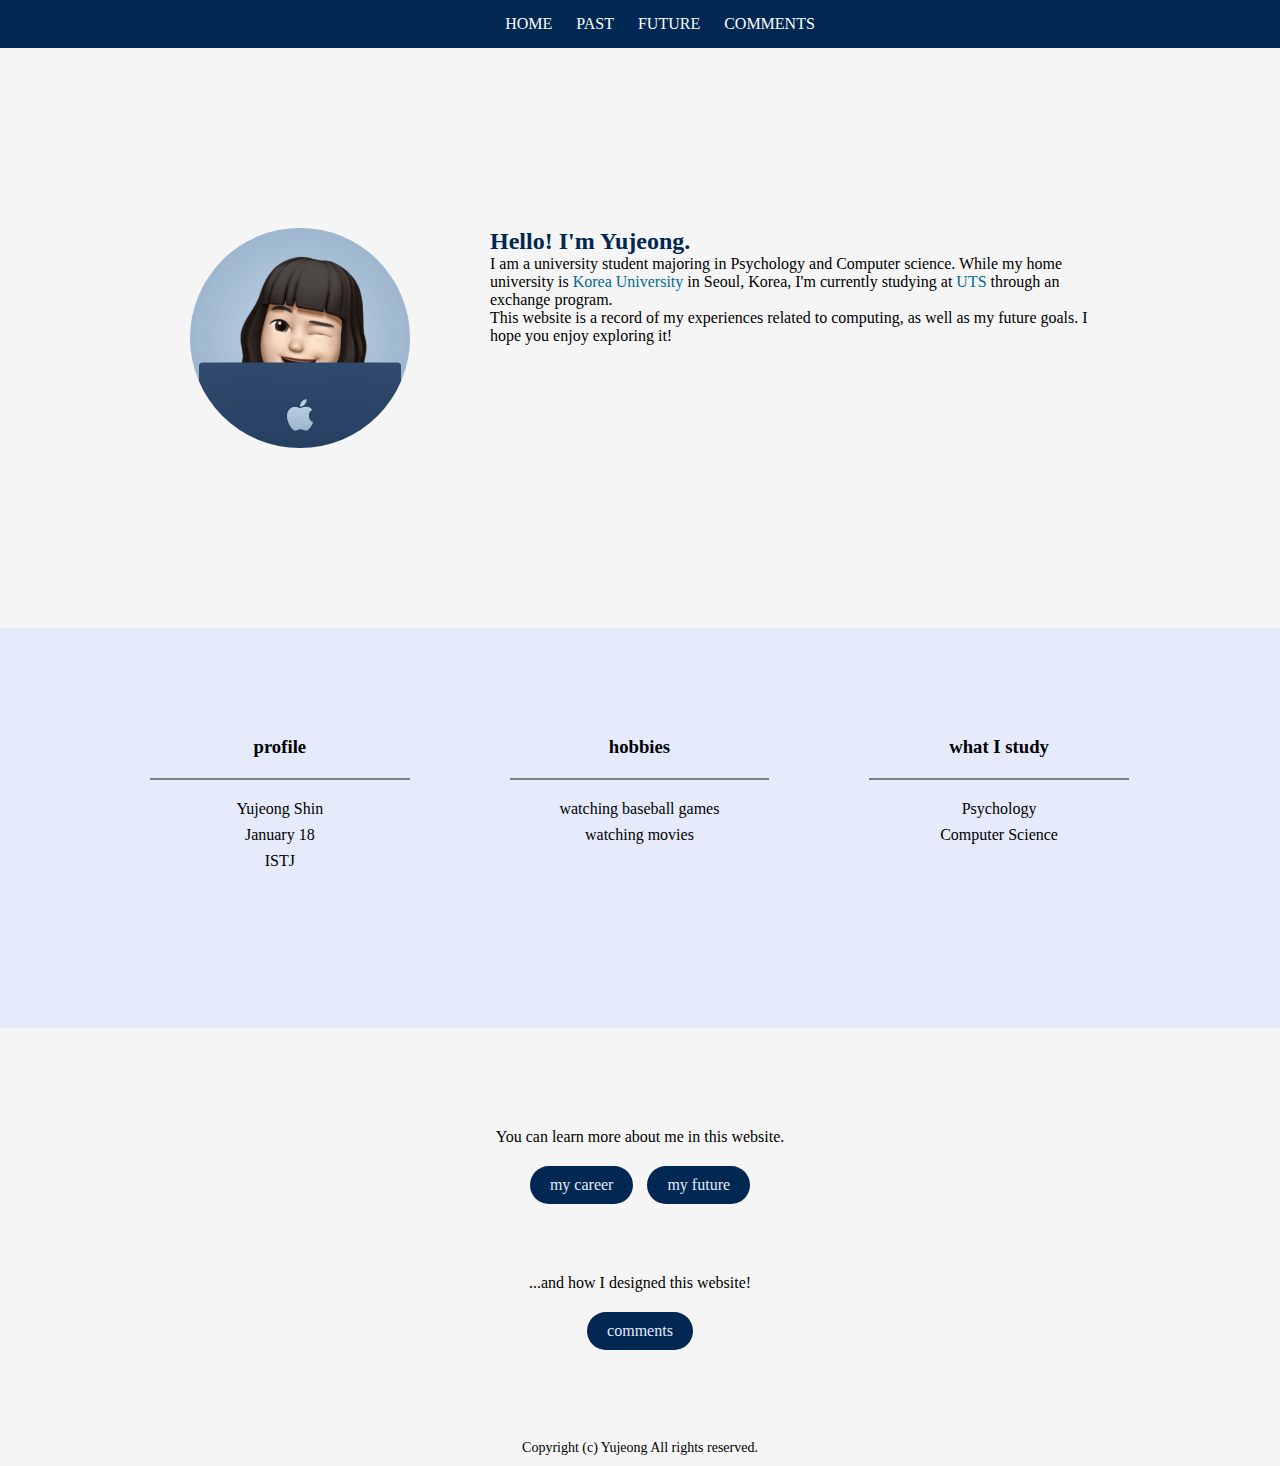
<file: index.html>
<html>
  <head>
    <title>HOME : yujeong's page</title>
    <link rel="stylesheet" href="websystems.css" />
    <link
      rel="icon"
      type="image/png"
      sizes="16x16"
      href="wsimages/starfavicon.png"
    />
  </head>
  <body>
    <ul class="topnav">
      <li><a href="index.html">HOME</a></li>
      <li><a href="past.html">PAST</a></li>
      <li><a href="future.html">FUTURE</a></li>
      <li><a href="comments.html">COMMENTS</a></li>
    </ul>
    <div class="cont-intro1">
      <img src="wsimages/mimoprofile.png" alt="profile image" />
      <div>
        <h2>Hello! I'm Yujeong.</h2>
        <p>
          I am a university student majoring in Psychology and Computer science.
          While my home university is
          <a
            class="link"
            href="https://www.korea.edu/sites/en/index.do"
            target="_blank"
            >Korea University</a
          >
          in Seoul, Korea, I'm currently studying at
          <a class="link" href="https://www.uts.edu.au/" target="_blank">UTS</a>
          through an exchange program.
        </p>
        <p>
          This website is a record of my experiences related to computing, as
          well as my future goals. I hope you enjoy exploring it!
        </p>
      </div>
    </div>
    <div class="cont-intro2">
      <div class="abt">
        <h3>profile</h3>
        <hr />
        <p>Yujeong Shin</p>
        <p>January 18</p>
        <p>ISTJ</p>
      </div>
      <div class="abt">
        <h3>hobbies</h3>
        <hr />
        <p>watching baseball games</p>
        <p>watching movies</p>
      </div>
      <div class="abt">
        <h3>what I study</h3>
        <hr />
        <p>Psychology</p>
        <p>Computer Science</p>
      </div>
    </div>
    <div class="cont-intro3">
      <div class="about-me">
        <p>You can learn more about me in this website.</p>
        <a href="past.html" class="button">my career</a>
        <a href="future.html" class="button">my future</a>
      </div>
      <div class="about-comment">
        <p>...and how I designed this website!</p>
        <a href="comments.html" class="button">comments</a>
      </div>
    </div>
    <div class="footer">Copyright (c) Yujeong All rights reserved.</div>
  </body>
</html>
</file>
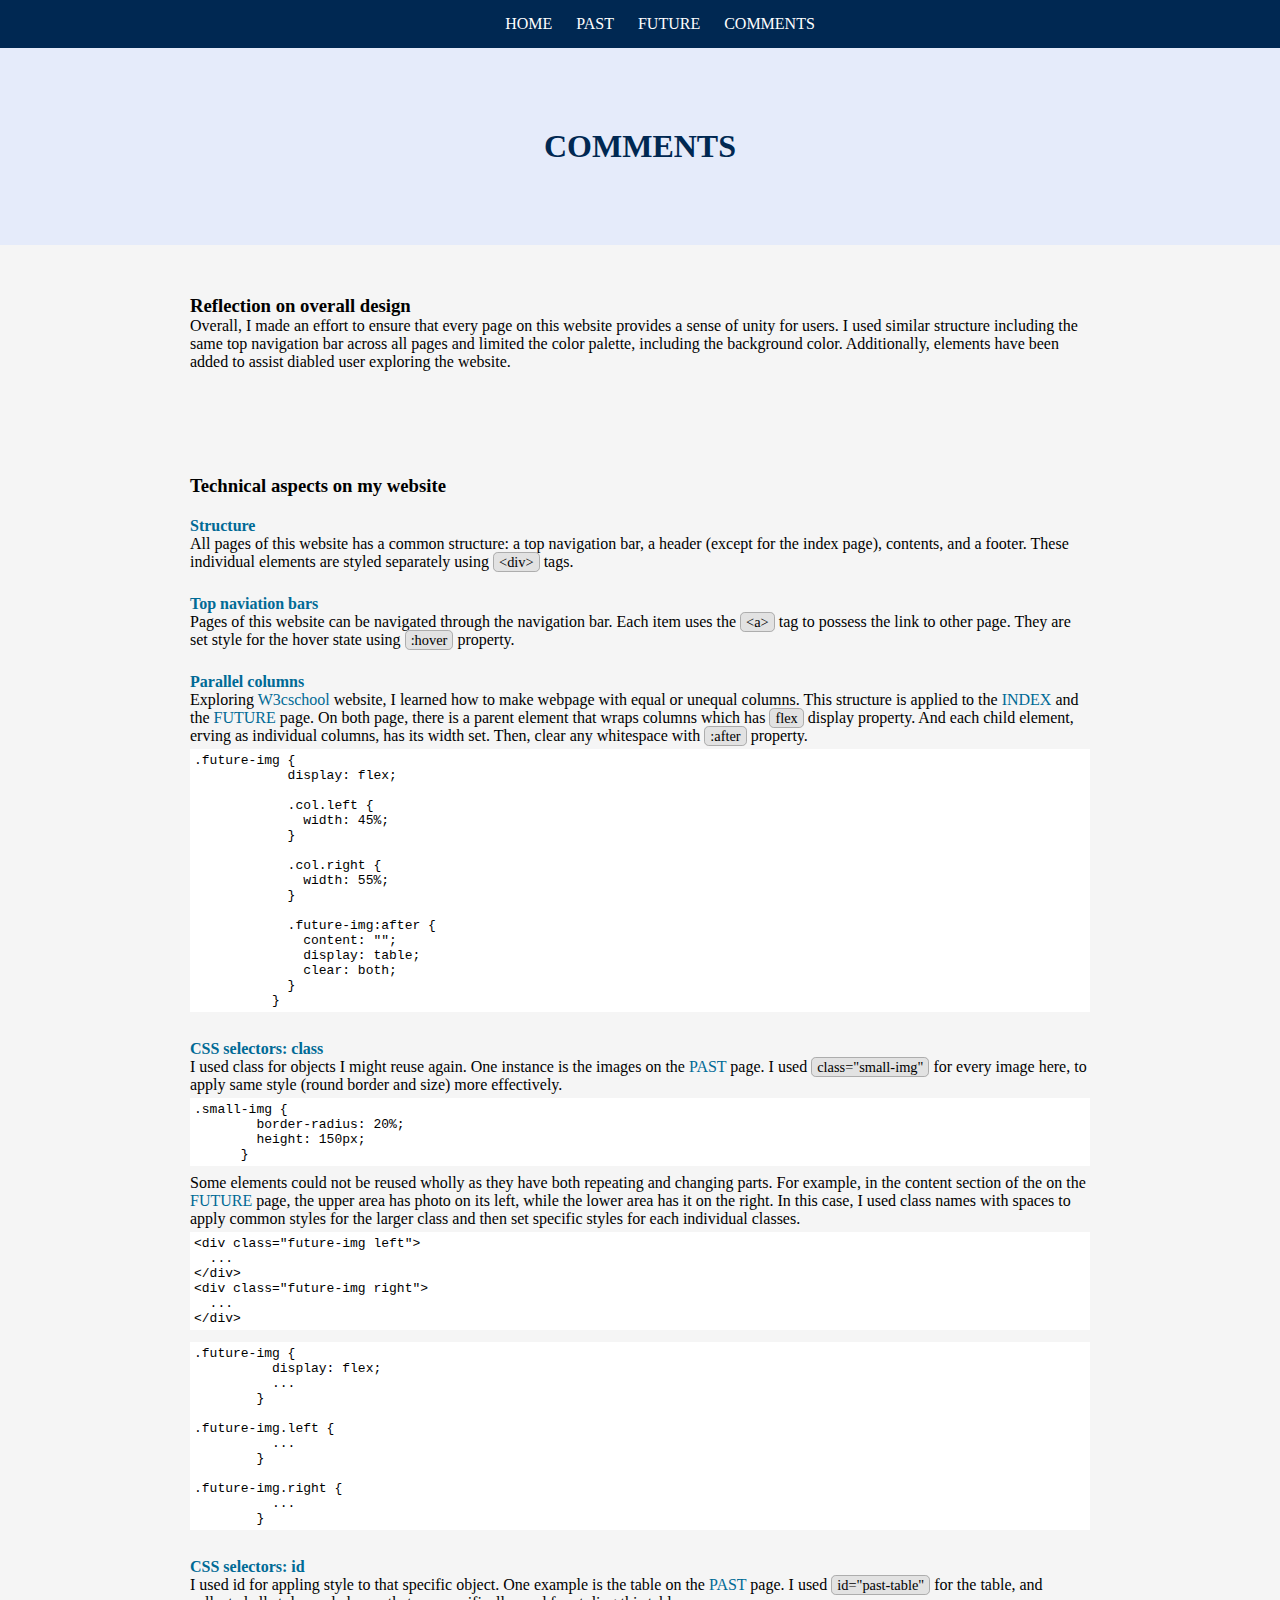
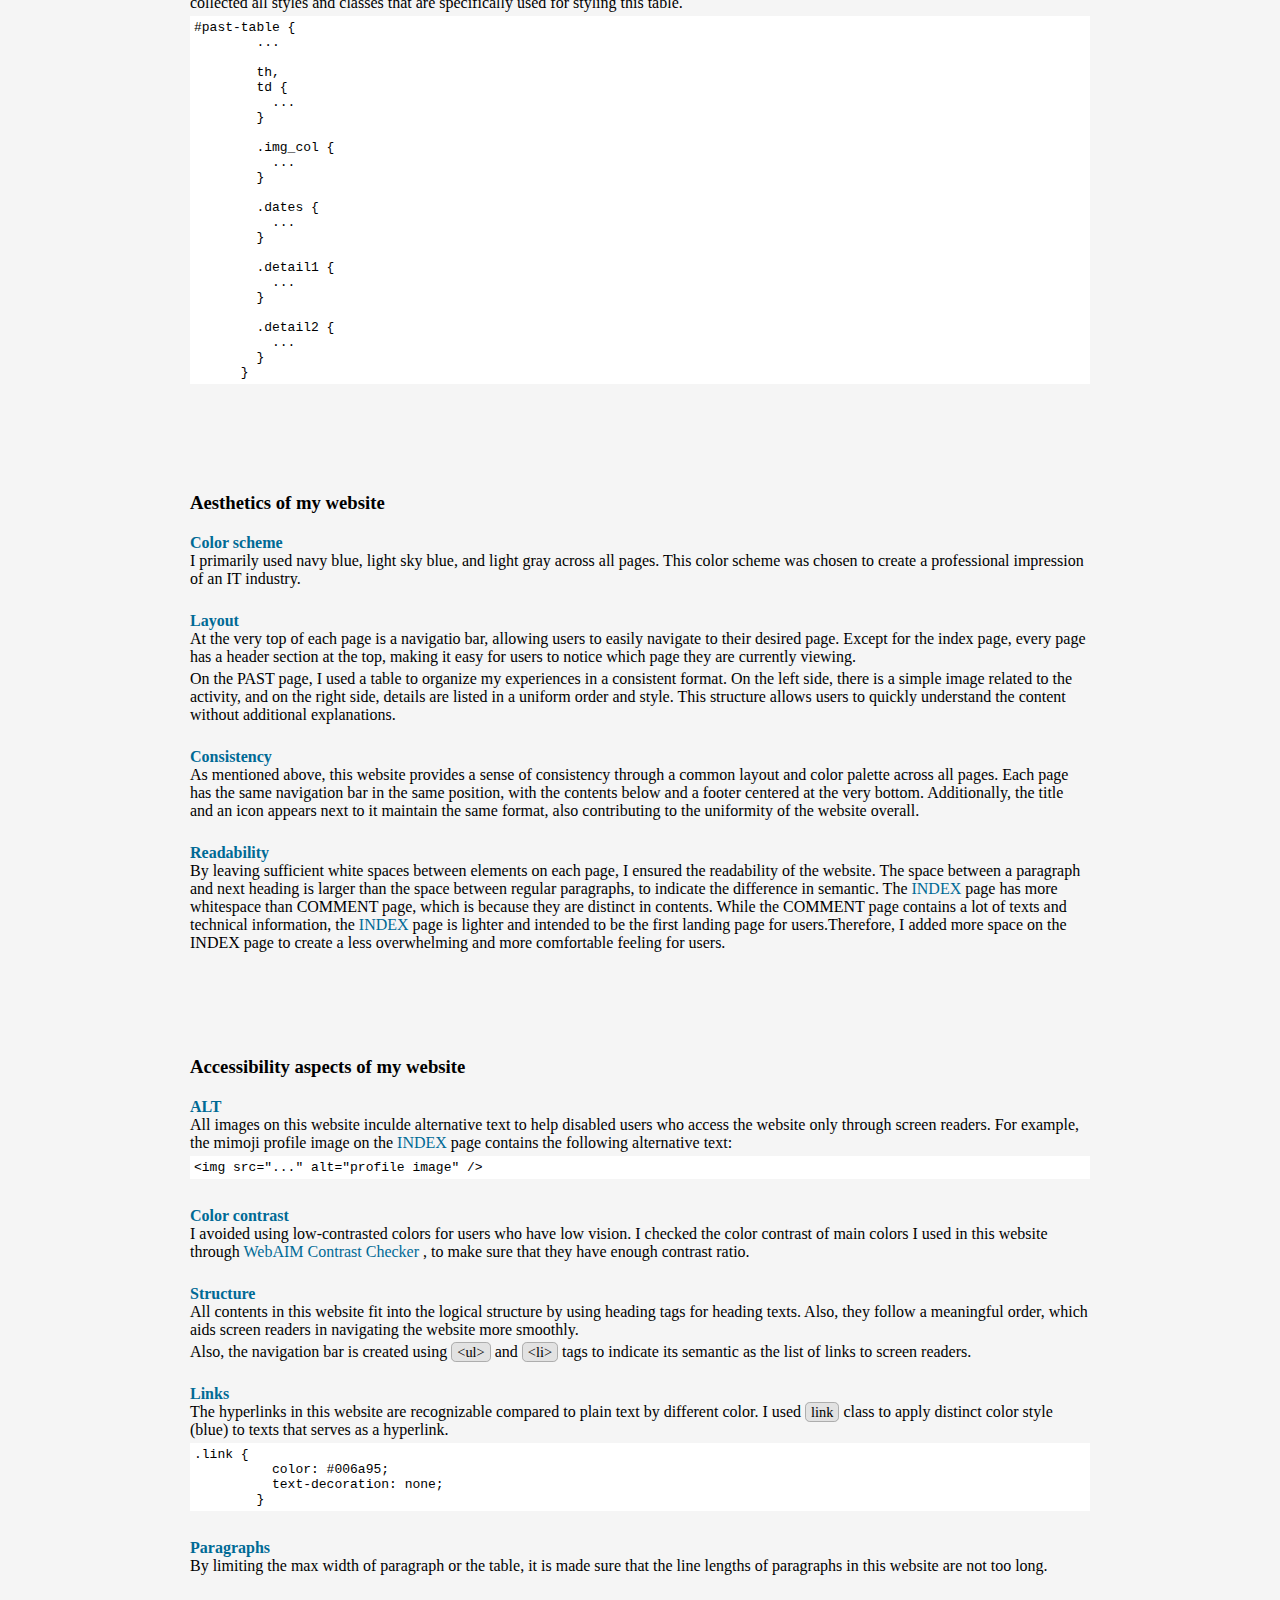
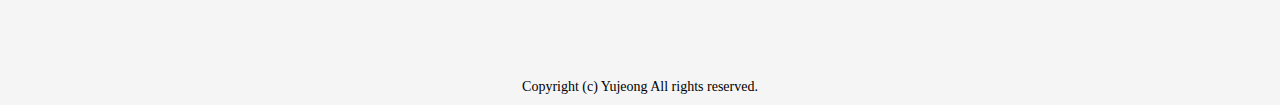
<file: comments.html>
<html>
  <head>
    <title>COMMENTS : yujeong's page</title>
    <link rel="stylesheet" href="websystems.css" />
    <link
      rel="icon"
      type="image/png"
      sizes="16x16"
      href="wsimages/starfavicon.png"
    />
  </head>
  <body>
    <ul class="topnav">
      <li><a href="index.html">HOME</a></li>
      <li><a href="past.html">PAST</a></li>
      <li><a href="future.html">FUTURE</a></li>
      <li><a href="comments.html">COMMENTS</a></li>
    </ul>
    <div class="header">
      <h1>COMMENTS</h1>
    </div>
    <div class="contents-wrapper">
      <div class="comment-box">
        <h3>Reflection on overall design</h3>
        <p>
          Overall, I made an effort to ensure that every page on this website
          provides a sense of unity for users. I used similar structure
          including the same top navigation bar across all pages and limited the
          color palette, including the background color. Additionally, elements
          have been added to assist diabled user exploring the website.
        </p>
      </div>
      <div class="comment-box">
        <h3>Technical aspects on my website</h3>
        <h4>Structure</h4>
        <p>
          All pages of this website has a common structure: a top navigation
          bar, a header (except for the index page), contents, and a footer.
          These individual elements are styled separately using
          <a class="names">&lt;div&gt;</a> tags.
        </p>
        <h4>Top naviation bars</h4>
        <p>
          Pages of this website can be navigated through the navigation bar.
          Each item uses the <a class="names">&lt;a&gt;</a> tag to possess the
          link to other page. They are set style for the hover state using
          <a class="names">:hover</a> property.
        </p>
        <h4>Parallel columns</h4>
        <p>
          Exploring
          <a class="link" href="https://www.w3schools.com/" target="_blank"
            >W3cschool</a
          >
          website, I learned how to make webpage with equal or unequal columns.
          This structure is applied to the
          <a class="link" href="index.html">INDEX</a> and the
          <a class="link" href="future.html">FUTURE</a> page. On both page,
          there is a parent element that wraps columns which has
          <a class="names">flex</a> display property. And each child element,
          erving as individual columns, has its width set. Then, clear any
          whitespace with <a class="names">:after</a> property.
        </p>
        <pre>
.future-img {
            display: flex;
                      
            .col.left {
              width: 45%;
            }
          
            .col.right {
              width: 55%;
            }

            .future-img:after {
              content: "";
              display: table;
              clear: both;
            }
          }</pre
        >

        <h4>CSS selectors: class</h4>
        <p>
          I used class for objects I might reuse again. One instance is the
          images on the <a class="link" href="past.html">PAST</a> page. I used
          <a class="names">class="small-img"</a> for every image here, to apply
          same style (round border and size) more effectively.
        </p>
        <pre>
.small-img {
        border-radius: 20%;
        height: 150px;
      }</pre
        >
        <p>
          Some elements could not be reused wholly as they have both repeating
          and changing parts. For example, in the content section of the on the
          <a class="link" href="future.html">FUTURE</a> page, the upper area has
          photo on its left, while the lower area has it on the right. In this
          case, I used class names with spaces to apply common styles for the
          larger class and then set specific styles for each individual classes.
        </p>
        <pre>
&lt;div class="future-img left"&gt;
  ...
&lt;/div&gt;
&lt;div class="future-img right"&gt;
  ...
&lt;/div&gt;</pre
        >
        <p></p>
        <pre>
.future-img {
          display: flex;
          ...      
        }
        
.future-img.left {
          ...
        }
        
.future-img.right {
          ...
        }</pre
        >
        <h4>CSS selectors: id</h4>
        <p>
          I used id for appling style to that specific object. One example is
          the table on the <a class="link" href="past.html">PAST</a> page. I
          used <a class="names">id="past-table"</a> for the table, and collected
          all styles and classes that are specifically used for styling this
          table.
        </p>
        <pre>
#past-table {
        ...
      
        th,
        td {
          ...
        }
      
        .img_col {
          ...
        }
      
        .dates {
          ...
        }
      
        .detail1 {
          ...
        }
      
        .detail2 {
          ...
        }
      }</pre
        >
      </div>
      <div class="comment-box">
        <h3>Aesthetics of my website</h3>
        <h4>Color scheme</h4>
        <p>
          I primarily used navy blue, light sky blue, and light gray across all
          pages. This color scheme was chosen to create a professional
          impression of an IT industry.
        </p>
        <h4>Layout</h4>
        <p>
          At the very top of each page is a navigatio bar, allowing users to
          easily navigate to their desired page. Except for the index page,
          every page has a header section at the top, making it easy for users
          to notice which page they are currently viewing.
        </p>
        <p>
          On the PAST page, I used a table to organize my experiences in a
          consistent format. On the left side, there is a simple image related
          to the activity, and on the right side, details are listed in a
          uniform order and style. This structure allows users to quickly
          understand the content without additional explanations.
        </p>
        <h4>Consistency</h4>
        <p>
          As mentioned above, this website provides a sense of consistency
          through a common layout and color palette across all pages. Each page
          has the same navigation bar in the same position, with the contents
          below and a footer centered at the very bottom. Additionally, the
          title and an icon appears next to it maintain the same format, also
          contributing to the uniformity of the website overall.
        </p>
        <h4>Readability</h4>
        <p>
          By leaving sufficient white spaces between elements on each page, I
          ensured the readability of the website. The space between a paragraph
          and next heading is larger than the space between regular paragraphs,
          to indicate the difference in semantic. The
          <a class="link" href="index.html">INDEX</a> page has more whitespace
          than COMMENT page, which is because they are distinct in contents.
          While the COMMENT page contains a lot of texts and technical
          information, the <a class="link" href="index.html">INDEX</a> page is
          lighter and intended to be the first landing page for users.Therefore,
          I added more space on the INDEX page to create a less overwhelming and
          more comfortable feeling for users.
        </p>
      </div>
      <div class="comment-box">
        <h3>Accessibility aspects of my website</h3>
        <h4>ALT</h4>
        <p>
          All images on this website inculde alternative text to help disabled
          users who access the website only through screen readers. For example,
          the mimoji profile image on the
          <a class="link" href="index.html">INDEX</a> page contains the
          following alternative text:
        </p>
        <pre>&lt;img src="..." alt="profile image" /&gt;</pre>
        <h4>Color contrast</h4>
        <p>
          I avoided using low-contrasted colors for users who have low vision. I
          checked the color contrast of main colors I used in this website
          through
          <a
            class="link"
            href="https://webaim.org/resources/contrastchecker/"
            target="_blank"
          >
            WebAIM Contrast Checker </a
          >, to make sure that they have enough contrast ratio.
        </p>
        <h4>Structure</h4>
        <p>
          All contents in this website fit into the logical structure by using
          heading tags for heading texts. Also, they follow a meaningful order,
          which aids screen readers in navigating the website more smoothly.
        </p>
        <p>
          Also, the navigation bar is created using
          <a class="names">&lt;ul&gt;</a> and
          <a class="names">&lt;li&gt;</a> tags to indicate its semantic as the
          list of links to screen readers.
        </p>
        <h4>Links</h4>
        <p>
          The hyperlinks in this website are recognizable compared to plain text
          by different color. I used <a class="names">link</a> class to apply
          distinct color style (blue) to texts that serves as a hyperlink.
        </p>
        <pre>
.link {
          color: #006a95;
          text-decoration: none;
        }</pre
        >
        <h4>Paragraphs</h4>
        <p>
          By limiting the max width of paragraph or the table, it is made sure
          that the line lengths of paragraphs in this website are not too long.
        </p>
      </div>
    </div>
    <div class="footer">Copyright (c) Yujeong All rights reserved.</div>
  </body>
</html>
</file>
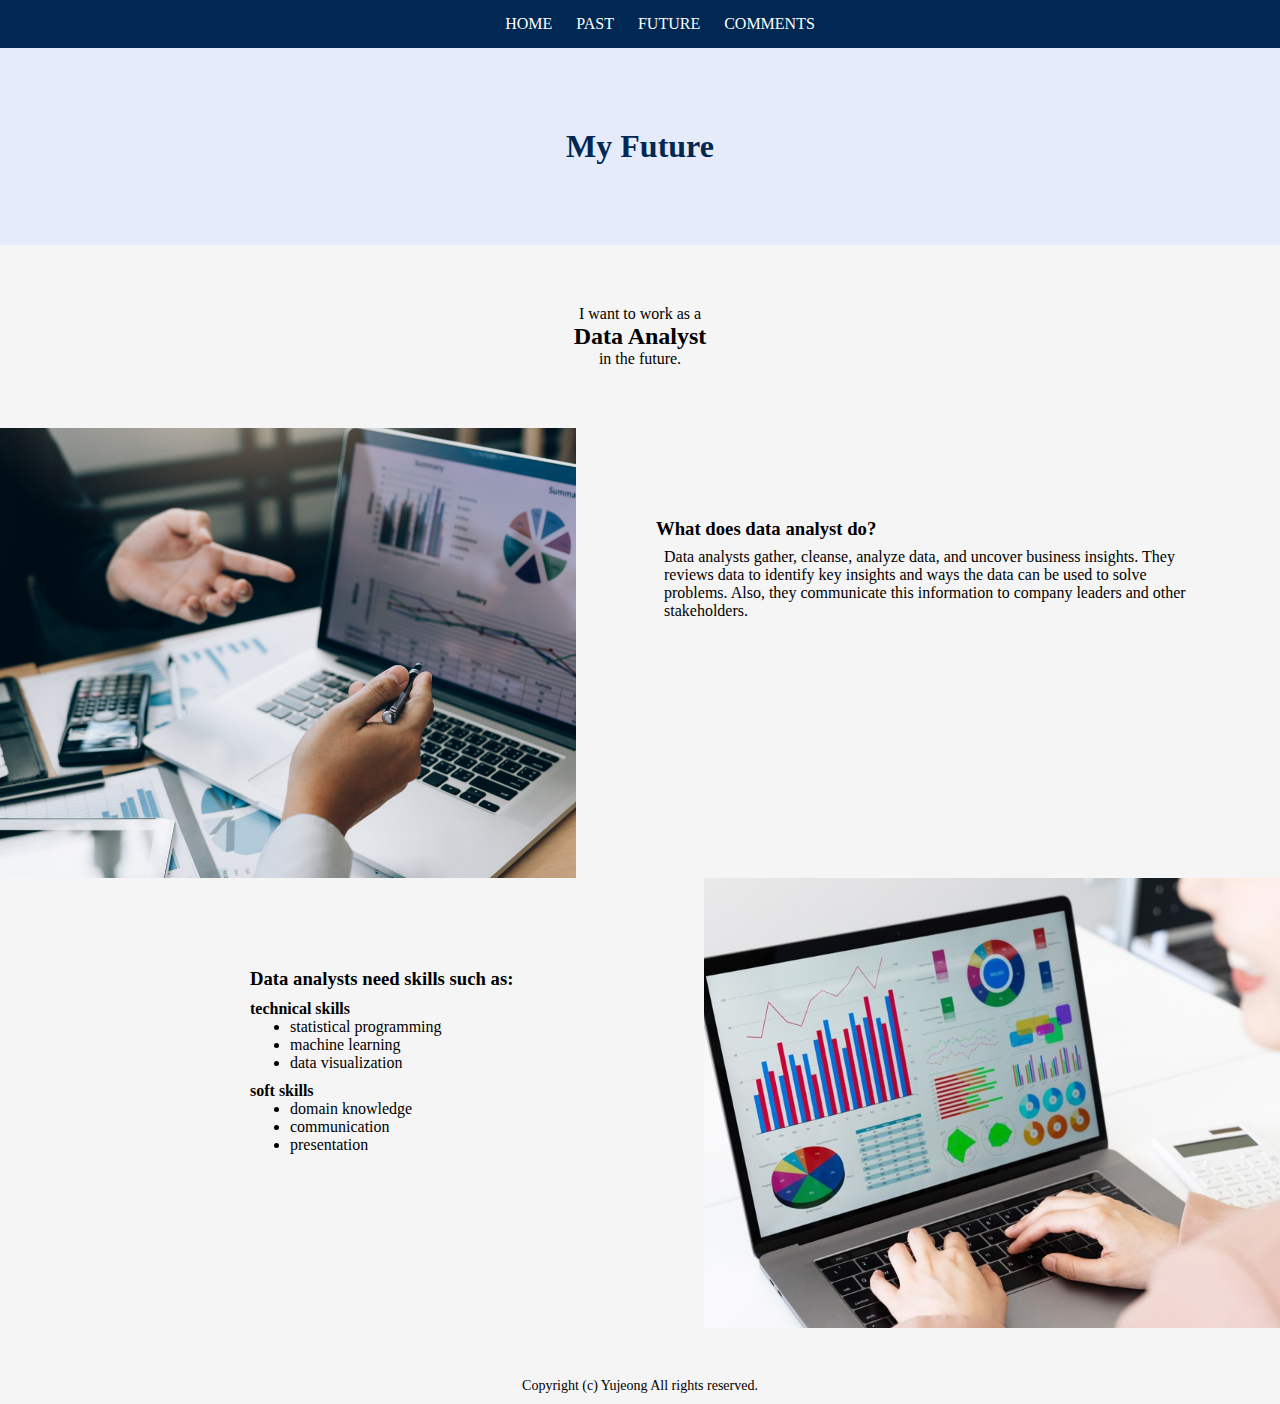
<file: future.html>
<html>
  <head>
    <title>FUTURE : yujeong's page</title>
    <link rel="stylesheet" href="websystems.css" />
    <link
      rel="icon"
      type="image/png"
      sizes="16x16"
      href="wsimages/starfavicon.png"
    />
  </head>
  <body>
    <ul class="topnav">
      <li><a href="index.html">HOME</a></li>
      <li><a href="past.html">PAST</a></li>
      <li><a href="future.html">FUTURE</a></li>
      <li><a href="comments.html">COMMENTS</a></li>
    </ul>
    <div class="header">
      <h1>My Future</h1>
    </div>
    <div class="future1">
      <p>I want to work as a</p>
      <h2>Data Analyst</h2>
      <p>in the future.</p>
    </div>
    <div class="future-img left">
      <div class="col left">
        <img
          class="fit-img"
          src="wsimages/daimage.jpg"
          alt="image of data analyst"
        />
      </div>
      <div class="col right">
        <h3>What does data analyst do?</h3>
        <p>
          Data analysts gather, cleanse, analyze data, and uncover business
          insights. They reviews data to identify key insights and ways the data
          can be used to solve problems. Also, they communicate this information
          to company leaders and other stakeholders.
        </p>
      </div>
    </div>
    <div class="future-img right">
      <div class="col left">
        <h3>Data analysts need skills such as:</h3>
        <h4>technical skills</h4>
        <ul>
          <li>statistical programming</li>
          <li>machine learning</li>
          <li>data visualization</li>
        </ul>
        <h4>soft skills</h4>
        <ul>
          <li>domain knowledge</li>
          <li>communication</li>
          <li>presentation</li>
        </ul>
      </div>
      <div class="col right">
        <img
          class="fit-img"
          src="wsimages/daimage2.jpg"
          alt="image of data analyst"
        />
      </div>
    </div>
    <div class="footer">Copyright (c) Yujeong All rights reserved.</div>
  </body>
</html>
</file>
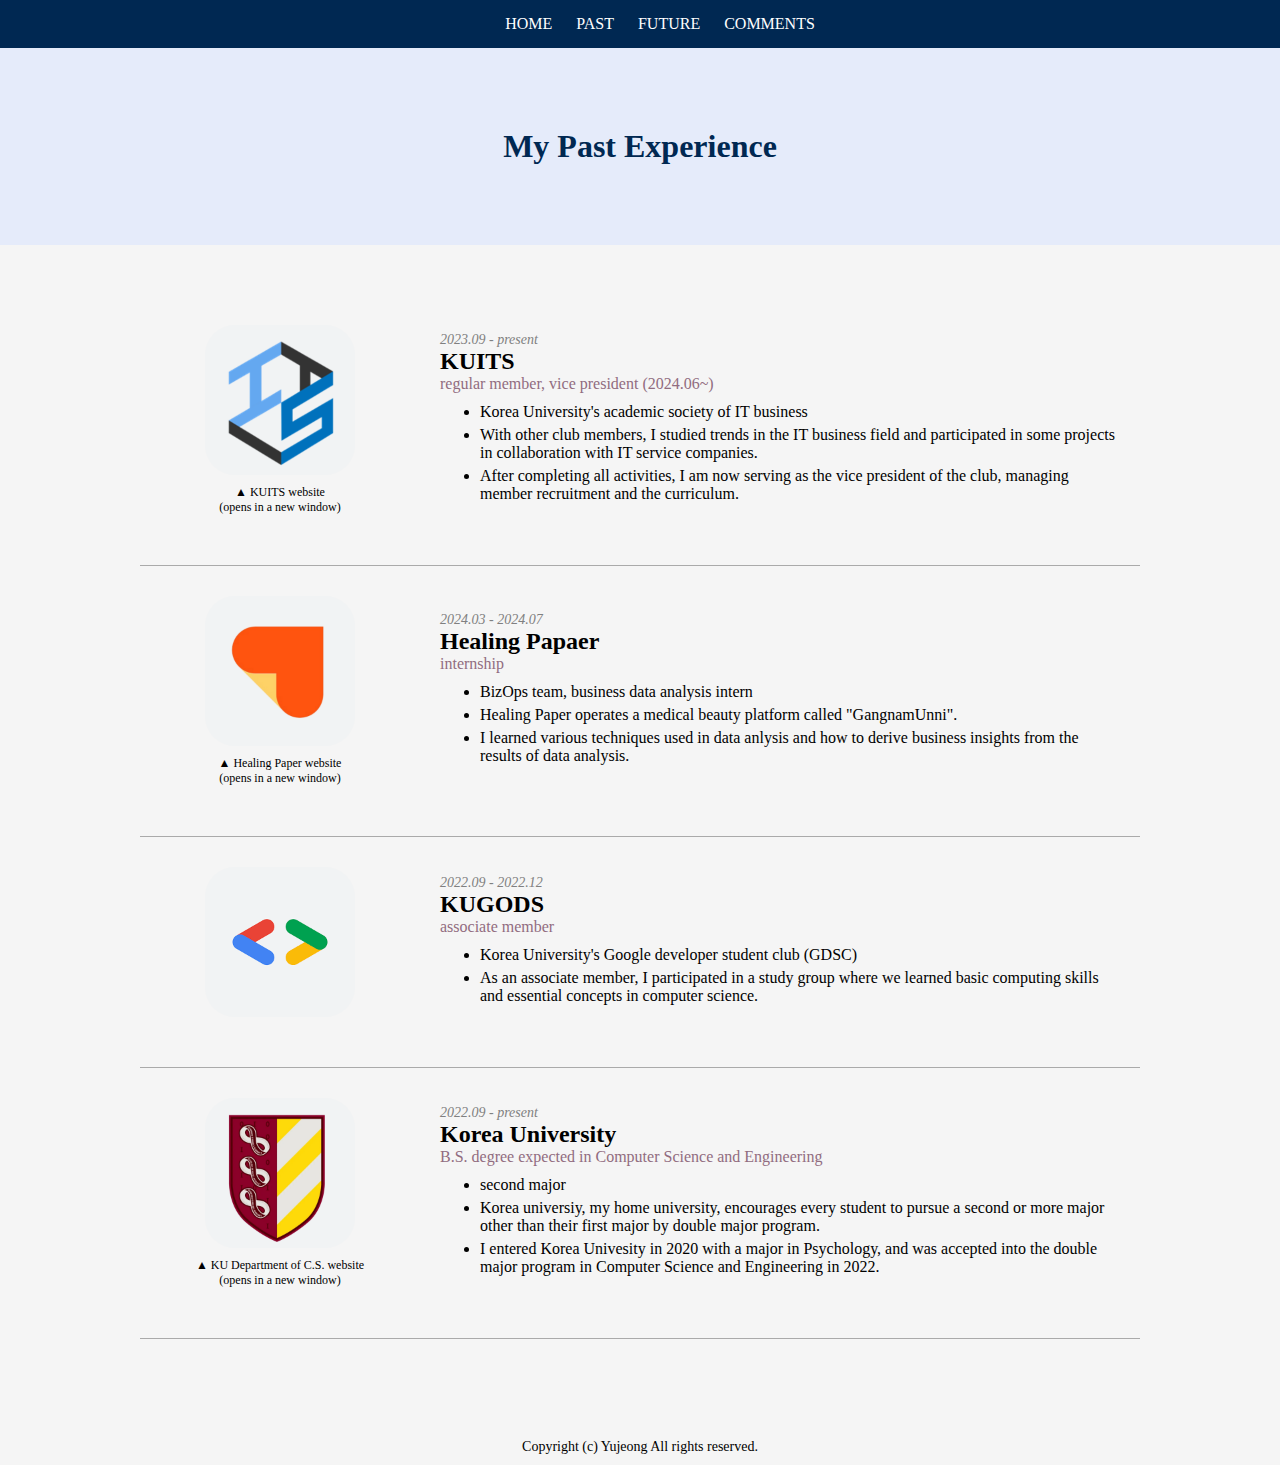
<file: past.html>
<html>
  <head>
    <title>PAST : yujeong's page</title>
    <link rel="stylesheet" href="websystems.css" />
    <link
      rel="icon"
      type="image/png"
      sizes="16x16"
      href="wsimages/starfavicon.png"
    />
  </head>
  <body>
    <ul class="topnav">
      <li><a href="index.html">HOME</a></li>
      <li><a href="past.html">PAST</a></li>
      <li><a href="future.html">FUTURE</a></li>
      <li><a href="comments.html">COMMENTS</a></li>
    </ul>
    <div class="header">
      <h1>My Past Experience</h1>
    </div>
    <div class="cont-past1">
      <table id="past-table">
        <tr>
          <td class="img_col">
            <a href="https://www.kuits.org/" target="_blank">
              <img
                src="wsimages/kuits.png"
                class="small-img"
                alt="KUITS logo"
              />
            </a>
            <div class="txt-caption">
              <p>▲ KUITS website</p>
              <p>(opens in a new window)</p>
            </div>
          </td>
          <td>
            <p class="dates">2023.09 - present</p>
            <h2>KUITS</h2>
            <p class="detail1">regular member, vice president (2024.06~)</p>
            <ul class="detail2">
              <li>Korea University's academic society of IT business</li>
              <li>
                With other club members, I studied trends in the IT business
                field and participated in some projects in collaboration with IT
                service companies.
              </li>
              <li>
                After completing all activities, I am now serving as the vice
                president of the club, managing member recruitment and the
                curriculum.
              </li>
            </ul>
          </td>
        </tr>
        <tr>
          <td class="img_col">
            <a href="https://team.gangnamunni.com/" target="_blank">
              <img
                src="wsimages/unni.png"
                class="small-img"
                alt="Healing Paper logo"
              />
            </a>
            <div class="txt-caption">
              <p>▲ Healing Paper website</p>
              <p>(opens in a new window)</p>
            </div>
          </td>
          <td>
            <p class="dates">2024.03 - 2024.07</p>
            <h2>Healing Papaer</h2>
            <p class="detail1">internship</p>
            <ul class="detail2">
              <li>BizOps team, business data analysis intern</li>
              <li>
                Healing Paper operates a medical beauty platform called
                "GangnamUnni".
              </li>
              <li>
                I learned various techniques used in data anlysis and how to
                derive business insights from the results of data analysis.
              </li>
            </ul>
          </td>
        </tr>
        <tr>
          <td class="img_col">
            <img src="wsimages/kugods.png" class="small-img" alt="GDSC logo" />
          </td>
          <td>
            <p class="dates">2022.09 - 2022.12</p>
            <h2>KUGODS</h2>
            <p class="detail1">associate member</p>
            <ul class="detail2">
              <li>Korea University's Google developer student club (GDSC)</li>
              <li>
                As an associate member, I participated in a study group where we
                learned basic computing skills and essential concepts in
                computer science.
              </li>
            </ul>
          </td>
        </tr>
        <tr>
          <td class="img_col">
            <a href="https://cs.korea.edu/en_cs/index.do" target="_blank">
              <img
                src="wsimages/kucom.png"
                class="small-img"
                alt="Korea University Department of Computer Science and Engineering logo"
            /></a>
            <div class="txt-caption">
              <p>▲ KU Department of C.S. website</p>
              <p>(opens in a new window)</p>
            </div>
          </td>
          <td>
            <p class="dates">2022.09 - present</p>
            <h2>Korea University</h2>
            <p class="detail1">
              B.S. degree expected in Computer Science and Engineering
            </p>
            <ul class="detail2">
              <li>second major</li>
              <li>
                Korea universiy, my home university, encourages every student to
                pursue a second or more major other than their first major by
                double major program.
              </li>
              <li>
                I entered Korea Univesity in 2020 with a major in Psychology,
                and was accepted into the double major program in Computer
                Science and Engineering in 2022.
              </li>
            </ul>
          </td>
        </tr>
      </table>
    </div>
    <div class="footer">Copyright (c) Yujeong All rights reserved.</div>
  </body>
</html>
</file>
<file: websystems.css>
* {
  box-sizing: border-box;
  margin: 0;
}

body {
  margin: 0;
  overflow-x: hidden;
  overflow-y: auto;
}

hr {
  border: 0;
  height: 0.1rem;
  background-color: gray;
  margin: 20px 0px;
}

pre {
  background-color: #ffffff;
  padding: 4px;
  margin-bottom: 8px;
}

.topnav {
  display: block;
  background-color: #002852;
  text-align: center;
  overflow: hidden;
  margin: 0;
}

.topnav li {
  display: inline;
}

.topnav a {
  display: inline-block;
  color: white;
  text-align: center;
  padding: 15px 10px;
  text-decoration: none;
}

.topnav a:hover {
  background-color: #e5ebfa;
  color: #002852;
}

.header {
  display: block;
  padding: 80px 40px;
  background-color: #e5ebfa;
  color: #002852;
  text-align: center;
}

.cont-intro1 {
  display: flex;
  justify-content: center;
  padding: 180px 0px;
  background-color: #f5f5f5;

  h2 {
    color: #002852;
  }

  p {
    width: 600px;
  }

  img {
    width: 220px;
    margin-right: 80px;
    border-radius: 100%;
  }
}

.cont-intro2 {
  display: flex;
  padding: 0px 100px;
  background-color: #e5ebfa;
  .abt {
    float: center;
    width: 33.3%;
    padding: 100px 50px 300px 50px;
    height: 300px;
    text-align: center;

    h3,
    p {
      margin: 8px 0px;
    }
  }

  .abt:after {
    content: "";
    display: table;
    clear: both;
  }
}

.cont-intro3 {
  text-align: center;
  padding: 100px 0px 20px 0px;
  background-color: #f5f5f5;

  .about-me {
    margin-bottom: 50px;
  }
}

.cont-past1 {
  margin: 0;
  padding: 50px 0px;
  background-color: whitesmoke;
}

.button {
  background-color: #002852;
  color: #e5ebfa;
  border: none;
  padding: 10px 20px;
  text-align: center;
  text-decoration: none;
  display: inline-block;
  margin: 20px 5px;
  font-size: 16px;
  border-radius: 20px;
}

.button:hover {
  background-color: #916c80;
  color: #002852;
}

#past-table {
  margin-left: auto;
  margin-right: auto;
  border-collapse: collapse;
  width: 1000px;

  th,
  td {
    padding: 30px 20px 50px;
    border-bottom: 1px solid #aaaaaa;
    text-align: left;
  }

  .img_col {
    width: 280px;
    text-align: center;
    vertical-align: top;
  }

  .dates {
    font-style: italic;
    color: gray;
    font-size: 14px;
  }

  .detail1 {
    color: #916c80;
    margin-bottom: 10px;
  }

  .detail2 {
    li {
      margin: 5px 0px;
    }
  }
}

.future1 {
  background-color: #f5f5f5;
  padding: 60px 0px;
  text-align: center;
}

.future-img {
  display: flex;

  .col {
    float: left;
    height: 450px;
    background-color: #f5f5f5;
  }

  .future-img:after {
    content: "";
    display: table;
    clear: both;
  }

  h3,
  h4 {
    padding-top: 10px;
  }
  p {
    max-width: 600px;
    padding: 8px;
  }
}

.future-img.left {
  .col.left {
    width: 45%;
    overflow: hidden;
    margin: 0 auto;
  }

  .col.right {
    width: 55%;
    padding: 80px;
  }
}

.future-img.right {
  .col.right {
    width: 45%;
    overflow: hidden;
    margin: 0 auto;
  }

  .col.left {
    width: 55%;
    padding: 80px;
    padding-left: 250px;
  }
}

.contents-wrapper {
  background-color: #f5f5f5;
}

.comment-box {
  margin: 0 auto;
  padding: 50px;
  max-width: 1000px;
  h4 {
    color: #006a95;
    padding-top: 20px;
  }

  p {
    padding-bottom: 4px;
  }
}

.small-img {
  border-radius: 20%;
  height: 150px;
}

.fit-img {
  width: 100%;
  height: 100%;
  object-fit: cover;
}

.txt-caption {
  text-align: center;
  font-size: 12px;
  margin-top: 10px;
}

.link {
  color: #006a95;
  text-decoration: none;
}

.names {
  border: 1px solid #adadad;
  background: #e2e2e2;
  border-radius: 0.3rem;
  padding: 1px 5px;
  font-size: 0.9rem;
}

.footer {
  bottom: 0;
  width: 100%;
  padding-top: 50px;
  padding-bottom: 10px;
  text-align: center;
  height: auto;
  font-size: 14px;
  background-color: #f5f5f5;
}
</file>
